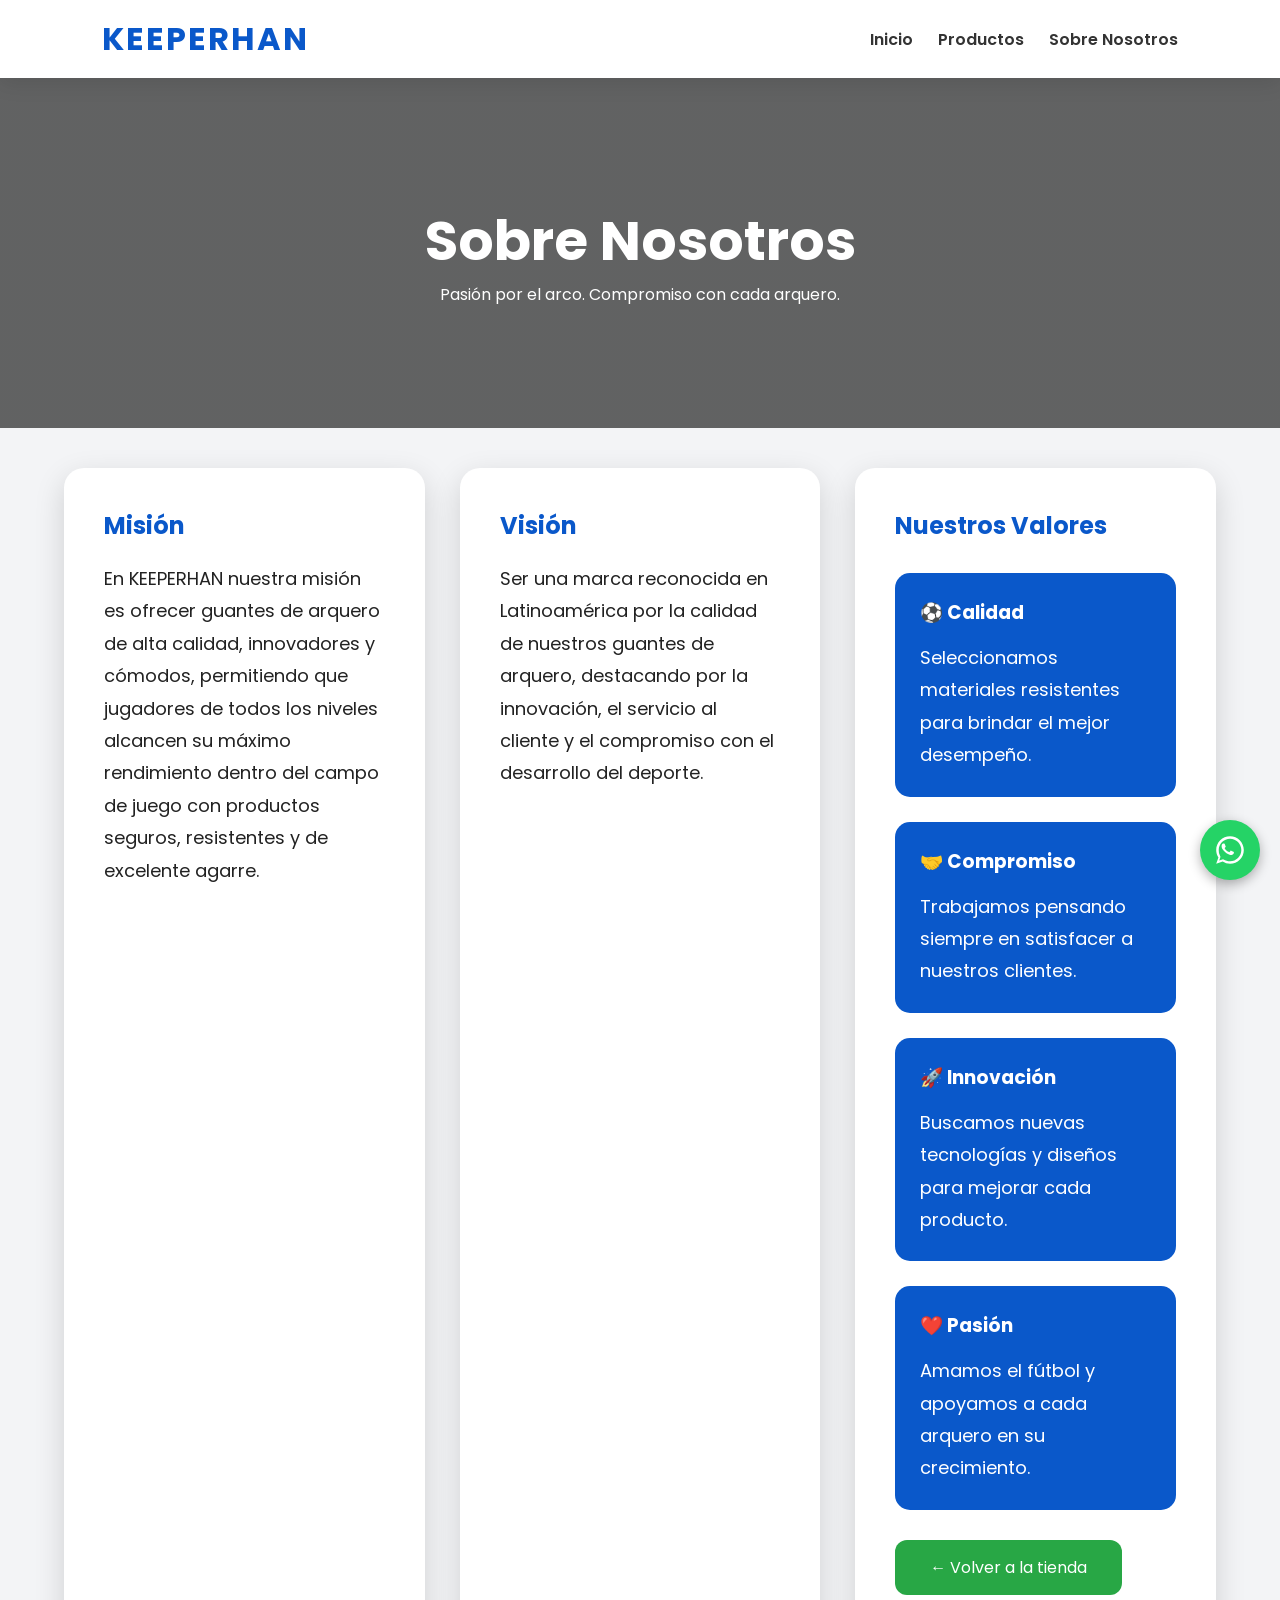
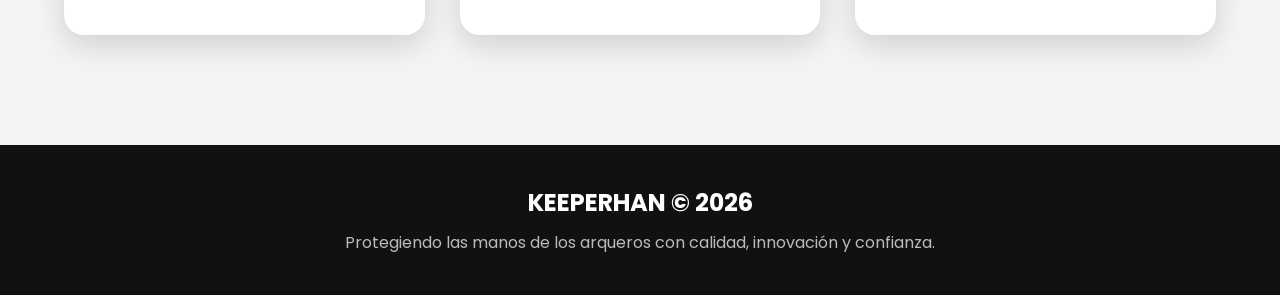
<file: nosotros.html>
<!DOCTYPE html>
<html lang="es">

<head>

<meta charset="UTF-8">
<meta name="viewport" content="width=device-width, initial-scale=1.0">

<title>Sobre Nosotros | KEEPERHAN</title>

<link rel="stylesheet" href="style.css">

<link rel="preconnect" href="https://fonts.googleapis.com">

<link href="https://fonts.googleapis.com/css2?family=Poppins:wght@300;400;600;700&display=swap" rel="stylesheet">

<style>

body{
    background:#f3f4f6;
}

.hero{
    height:350px;
    background:linear-gradient(rgba(0,0,0,.6),rgba(0,0,0,.6)),
    url("https://www.adnradio.cl/resizer/v2/6IBEVE6YARCMHOQWGST4MUC2KA.jpg?auth=e8ea75b67cc0c34ea2a76af33aaa084604dfecb5ebb7a6fbc4b5592931314231&width=1024&quality=70&smart=true");
    background-size:cover;
    background-position:center;
    display:flex;
    justify-content:center;
    align-items:center;
    color:white;
    text-align:center;
}

.hero h1{
    font-size:55px;
}

.contenedor{
    width:90%;
    max-width:1200px;
    margin:auto;
}

.tarjeta{
    background:white;
    margin:40px 0;
    padding:40px;
    border-radius:20px;
    box-shadow:0 10px 30px rgba(0,0,0,.15);
    transition:.4s;
}

.tarjeta:hover{
    transform:translateY(-10px);
}

.tarjeta h2{
    color:#0a58ca;
    margin-bottom:20px;
}

.tarjeta p{
    font-size:18px;
    line-height:1.8;
}

.valores{
    display:grid;
    grid-template-columns:repeat(auto-fit,minmax(250px,1fr));
    gap:25px;
    margin-top:30px;
}

.valor{
    background:#0a58ca;
    color:white;
    border-radius:15px;
    padding:25px;
    transition:.4s;
}

.valor:hover{
    transform:scale(1.05);
    background:#0848a7;
}

.valor h3{
    margin-bottom:15px;
}

.boton{
    display:inline-block;
    margin-top:30px;
    background:#28a745;
    color:white;
    text-decoration:none;
    padding:15px 35px;
    border-radius:12px;
    transition:.3s;
}

.boton:hover{
    background:#1d6e31;
}

footer{
    margin-top:70px;
}

</style>

</head>

<body>

<header>

<div class="logo">
<h1>KEEPERHAN</h1>
</div>

<nav>

<ul>

<li><a href="index.html">Inicio</a></li>

<li><a href="index.html">Productos</a></li>

<li><a href="nosotros.html">Sobre Nosotros</a></li>

</ul>

</nav>

</header>

<section class="hero">

<div>

<h1>Sobre Nosotros</h1>

<p>Pasión por el arco. Compromiso con cada arquero.</p>

</div>

</section>

<div class="contenedor">

<div class="tarjeta">

<h2>Misión</h2>

<p>

En KEEPERHAN nuestra misión es ofrecer guantes de arquero de alta calidad,
innovadores y cómodos, permitiendo que jugadores de todos los niveles
alcancen su máximo rendimiento dentro del campo de juego con productos
seguros, resistentes y de excelente agarre.

</p>

</div>

<div class="tarjeta">

<h2>Visión</h2>

<p>

Ser una marca reconocida en Latinoamérica por la calidad de nuestros
guantes de arquero, destacando por la innovación, el servicio al cliente
y el compromiso con el desarrollo del deporte.

</p>

</div>

<div class="tarjeta">

<h2>Nuestros Valores</h2>

<div class="valores">

<div class="valor">

<h3>⚽ Calidad</h3>

<p>
Seleccionamos materiales resistentes para brindar el mejor desempeño.
</p>

</div>

<div class="valor">

<h3>🤝 Compromiso</h3>

<p>
Trabajamos pensando siempre en satisfacer a nuestros clientes.
</p>

</div>

<div class="valor">

<h3>🚀 Innovación</h3>

<p>
Buscamos nuevas tecnologías y diseños para mejorar cada producto.
</p>

</div>

<div class="valor">

<h3>❤️ Pasión</h3>

<p>
Amamos el fútbol y apoyamos a cada arquero en su crecimiento.
</p>

</div>

</div>

<a href="index.html" class="boton">

← Volver a la tienda

</a>

</div>

</div>

<footer>

<h2>KEEPERHAN © 2026</h2>

<p>

Protegiendo las manos de los arqueros con calidad, innovación y confianza.

</p>
<!-- Botón flotante de WhatsApp -->
<a href="https://wa.me/5491112345678?text=Hola,%20quiero%20más%20información."
   class="whatsapp-float"
   target="_blank"
   rel="noopener noreferrer"
   aria-label="Contactar por WhatsApp">
  <svg xmlns="http://www.w3.org/2000/svg" viewBox="0 0 32 32">
    <path fill="#fff" d="M19.11 17.52c-.29-.14-1.7-.84-1.97-.93-.26-.1-.45-.14-.64.14-.19.29-.74.93-.91 1.12-.17.19-.33.21-.62.07-.29-.14-1.21-.45-2.3-1.43-.85-.76-1.43-1.7-1.6-1.99-.17-.29-.02-.44.13-.58.13-.13.29-.33.43-.5.14-.17.19-.29.29-.48.1-.19.05-.36-.02-.5-.07-.14-.64-1.55-.88-2.13-.23-.55-.47-.48-.64-.49h-.55c-.19 0-.5.07-.76.36-.26.29-1 1-.97 2.43.02 1.43 1.02 2.81 1.17 3 .14.19 2 3.05 4.86 4.27.68.29 1.21.47 1.62.6.68.21 1.29.18 1.78.11.54-.08 1.7-.69 1.94-1.35.24-.67.24-1.24.17-1.35-.07-.12-.26-.19-.55-.33z"/>
    <path fill="#fff" d="M16.03 3C8.83 3 3 8.82 3 16c0 2.54.73 4.99 2.11 7.09L3 29l6.09-2.07A13 13 0 0 0 16.03 29C23.2 29 29 23.18 29 16S23.2 3 16.03 3zm0 23.6c-2.16 0-4.27-.58-6.12-1.69l-.44-.26-3.61 1.23 1.21-3.52-.29-.46A10.53 10.53 0 0 1 5.4 16c0-5.86 4.77-10.63 10.63-10.63S26.66 10.14 26.66 16s-4.77 10.6-10.63 10.6z"/>
  </svg>
</a>

<style>
.whatsapp-float{
  position:fixed;
  width:60px;
  height:60px;
  bottom:20px;
  right:20px;
  background:#25D366;
  border-radius:50%;
  display:flex;
  justify-content:center;
  align-items:center;
  box-shadow:0 4px 12px rgba(0,0,0,.3);
  z-index:9999;
  transition:.3s;
}

.whatsapp-float:hover{
  transform:scale(1.1);
  background:#1EBE5D;
}

.whatsapp-float svg{
  width:34px;
  height:34px;
}
</style>

</footer>

</body>

</html>
</file>
<file: style.css>
/*=========================
      KEEPERHAN CSS
==========================*/

*{
    margin:0;
    padding:0;
    box-sizing:border-box;
    font-family:'Poppins',sans-serif;
}

html{
    scroll-behavior:smooth;
}

body{
    background:#f5f5f5;
    color:#222;
}

/* HEADER */

header{
    position:sticky;
    top:0;
    z-index:999;
    background:#fff;
    display:flex;
    justify-content:space-between;
    align-items:center;
    padding:15px 8%;
    box-shadow:0 5px 20px rgba(0,0,0,.1);
}

.logo h1{
    color:#0a58ca;
    font-size:32px;
    letter-spacing:2px;
}

.buscador{
    display:flex;
    width:40%;
}

.buscador input{
    width:100%;
    padding:12px;
    border:2px solid #0a58ca;
    border-radius:10px 0 0 10px;
    outline:none;
}

.buscador button{
    background:#0a58ca;
    color:white;
    border:none;
    padding:12px 18px;
    border-radius:0 10px 10px 0;
    cursor:pointer;
}

nav ul{
    display:flex;
    list-style:none;
    gap:25px;
    align-items:center;
}

nav a{
    text-decoration:none;
    color:#333;
    font-weight:600;
    transition:.3s;
}

nav a:hover{
    color:#0a58ca;
}

#carritoBtn{
    background:#0a58ca;
    color:white;
    border:none;
    padding:12px 18px;
    border-radius:10px;
    cursor:pointer;
    transition:.3s;
}

#carritoBtn:hover{
    transform:scale(1.05);
}

/* BANNER */

.banner{
    height:500px;
    background:linear-gradient(rgba(0,0,0,.5),
    rgba(0,0,0,.5)),
    url(https://media.es.wired.com/photos/65298844d768494a329c5046/16:9/w_2560%2Cc_limit/France%2520Shot%2520Saved.jpg);
    background-size:cover;
    background-position:center;
    display:flex;
    align-items:center;
    justify-content:center;
    text-align:center;
    animation:fondo 12s infinite alternate;
}

@keyframes fondo{

0%{
background-position:center;
}

100%{
background-position:top;
}

}

.banner h2{
    font-size:55px;
    color:white;
}

.banner p{
    color:white;
    margin:20px 0;
    font-size:20px;
}

.banner button{
    background:#ffb000;
    color:#000;
    border:none;
    padding:15px 35px;
    font-size:18px;
    border-radius:40px;
    cursor:pointer;
    transition:.4s;
}

.banner button:hover{

transform:scale(1.1);

background:#ffc933;

}

/* PRODUCTOS */

.productos{

padding:70px;

}

.productos h2{

text-align:center;

font-size:40px;

margin-bottom:40px;

}

.contenedor{

display:grid;

grid-template-columns:repeat(auto-fit,minmax(300px,1fr));

gap:35px;

}

.card{

background:white;

border-radius:20px;

overflow:hidden;

box-shadow:0 15px 35px rgba(0,0,0,.15);

transition:.4s;

animation:aparecer 1s;

}

@keyframes aparecer{

from{

opacity:0;

transform:translateY(50px);

}

to{

opacity:1;

transform:translateY(0);

}

}

.card:hover{

transform:translateY(-12px);

}

.card img{

width:100%;

height:260px;

object-fit:cover;

}

.card h3{

text-align:center;

margin-top:20px;

}

.precio{

font-size:25px;

font-weight:bold;

text-align:center;

color:#0a58ca;

margin:20px;

}

.card button{

display:block;

margin:10px auto;

width:85%;

padding:12px;

border:none;

border-radius:10px;

cursor:pointer;

font-size:16px;

transition:.3s;

}

.descripcion{

background:#444;

color:white;

}

.descripcion:hover{

background:#424242;

}

.card button:nth-child(5){

background:#0a58ca;

color:white;

}

.card button:nth-child(5):hover{

background:#063c92;

}

.comprar{

background:#000000;

color:white;

}

.comprar:hover{

background:#319e37;

}

/* POPUP */

.popup{

display:none;

position:fixed;

left:0;

top:0;

width:100%;

height:100%;

background:rgba(0,0,0,.6);

justify-content:center;

align-items:center;

z-index:9999;

}

.contenidoPopup{

background:white;

padding:35px;

border-radius:20px;

width:400px;

text-align:center;

animation:zoom .3s;

}

@keyframes zoom{

from{

transform:scale(.5);

}

to{

transform:scale(1);

}

}

.contenidoPopup button{

margin-top:25px;

padding:12px 25px;

background:#0a58ca;

border:none;

color:white;

border-radius:10px;

cursor:pointer;

}

/* CARRITO */

.carrito{

position:fixed;

right:20px;

bottom:20px;

width:320px;

background:white;

padding:20px;

border-radius:20px;

box-shadow:0 15px 40px rgba(0,0,0,.3);

}

.carrito h2{

text-align:center;

margin-bottom:20px;

}

#listaCarrito{

max-height:250px;

overflow-y:auto;

}

.finalizar{

margin-top:20px;

width:100%;

padding:15px;

background:#000000;

color:white;

border:none;

border-radius:12px;

cursor:pointer;

font-size:18px;

}

.finalizar:hover{

background:#1e1f1e;

}

/* FOOTER */

footer{

margin-top:80px;

background:#111;

color:white;

padding:40px;

text-align:center;

}

footer p{

margin-top:10px;

color:#bbb;

}

/* RESPONSIVE */

@media(max-width:900px){

header{

flex-direction:column;

gap:20px;

}

.buscador{

width:100%;

}

.banner h2{

font-size:35px;

}

.productos{

padding:30px;

}

.carrito{

width:90%;

left:5%;

right:5%;

}

}
</file>
